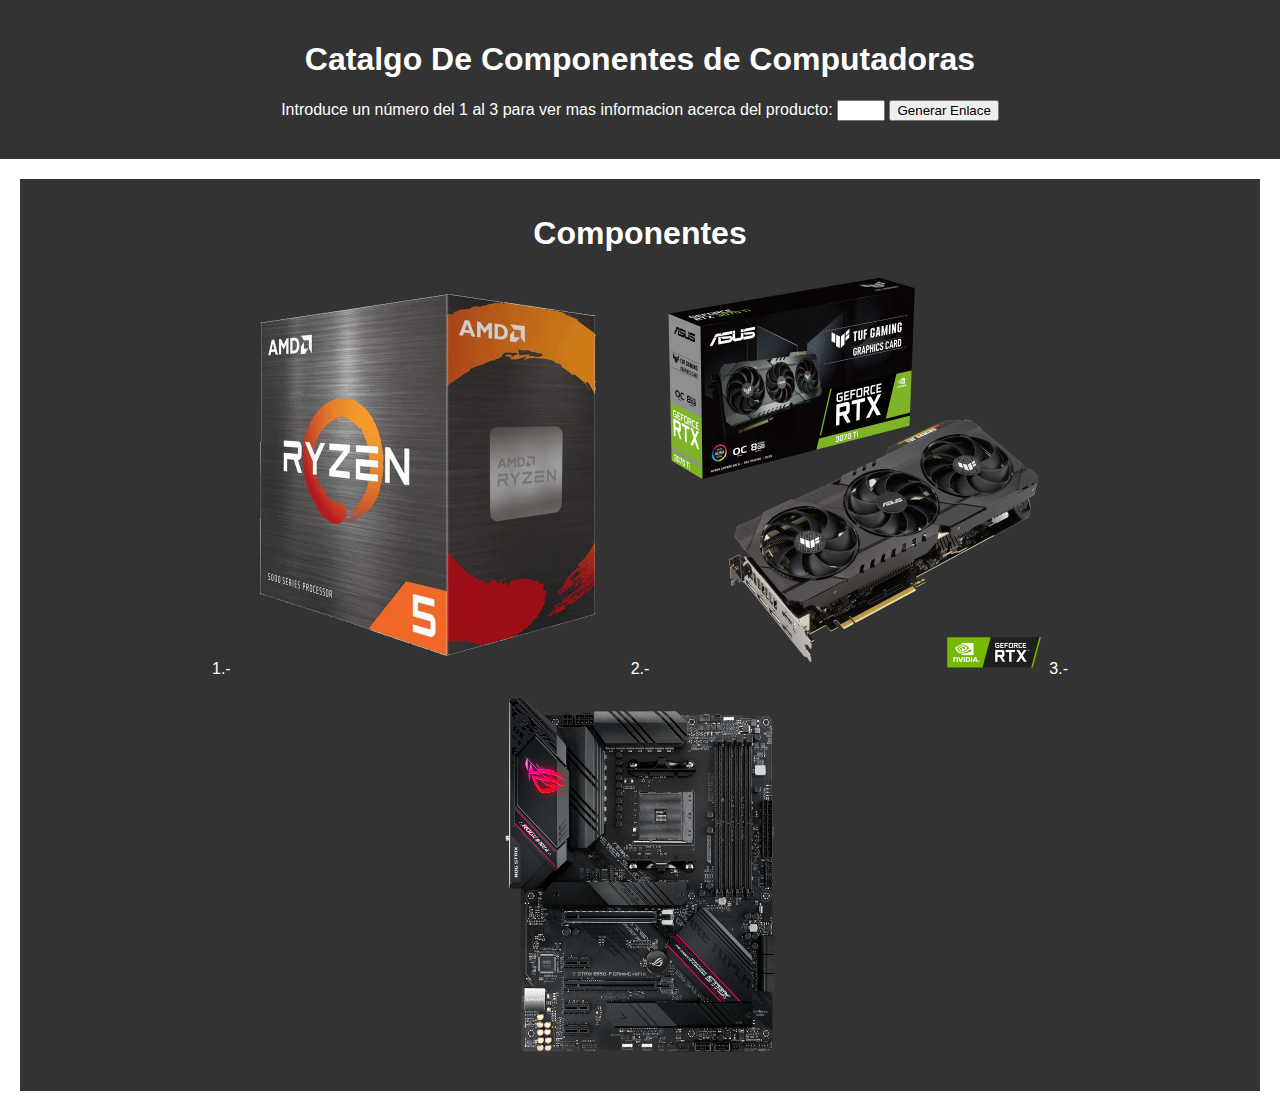
<file: Index.html>
<!DOCTYPE html>
<html lang="es">
<head>
    <meta charset="UTF-8">
    <meta name="viewport" content="width=device-width, initial-scale=1.0">
    <title>Catalogo De Componentes De Computadoras</title>
    <script src="javaa.js" defer></script>
    <link rel="stylesheet" href="estilo.css">
</head>
<body>
    <header>
    <h1>Catalgo De Componentes de Computadoras</h1>
    <label for="numero">Introduce un número del 1 al 3 para ver mas informacion acerca del producto:</label>
    <input type="number" id="numero" name="numero" min="1" max="3">
    <button onclick="generarEnlace()">Generar Enlace</button>
    <br><br>
    <a id="enlace" href="#" style="display:none;">Ir a la página</a>
</header>
<section><h1>Componentes</h1>
    1.-<img src="ryzen5.webp" width="400" height="400">2.-<img src="3070ti.png" width="400" height="400">3.-<img src="motherboard.png" width="500" height="394">
</body>
</html>
</file>
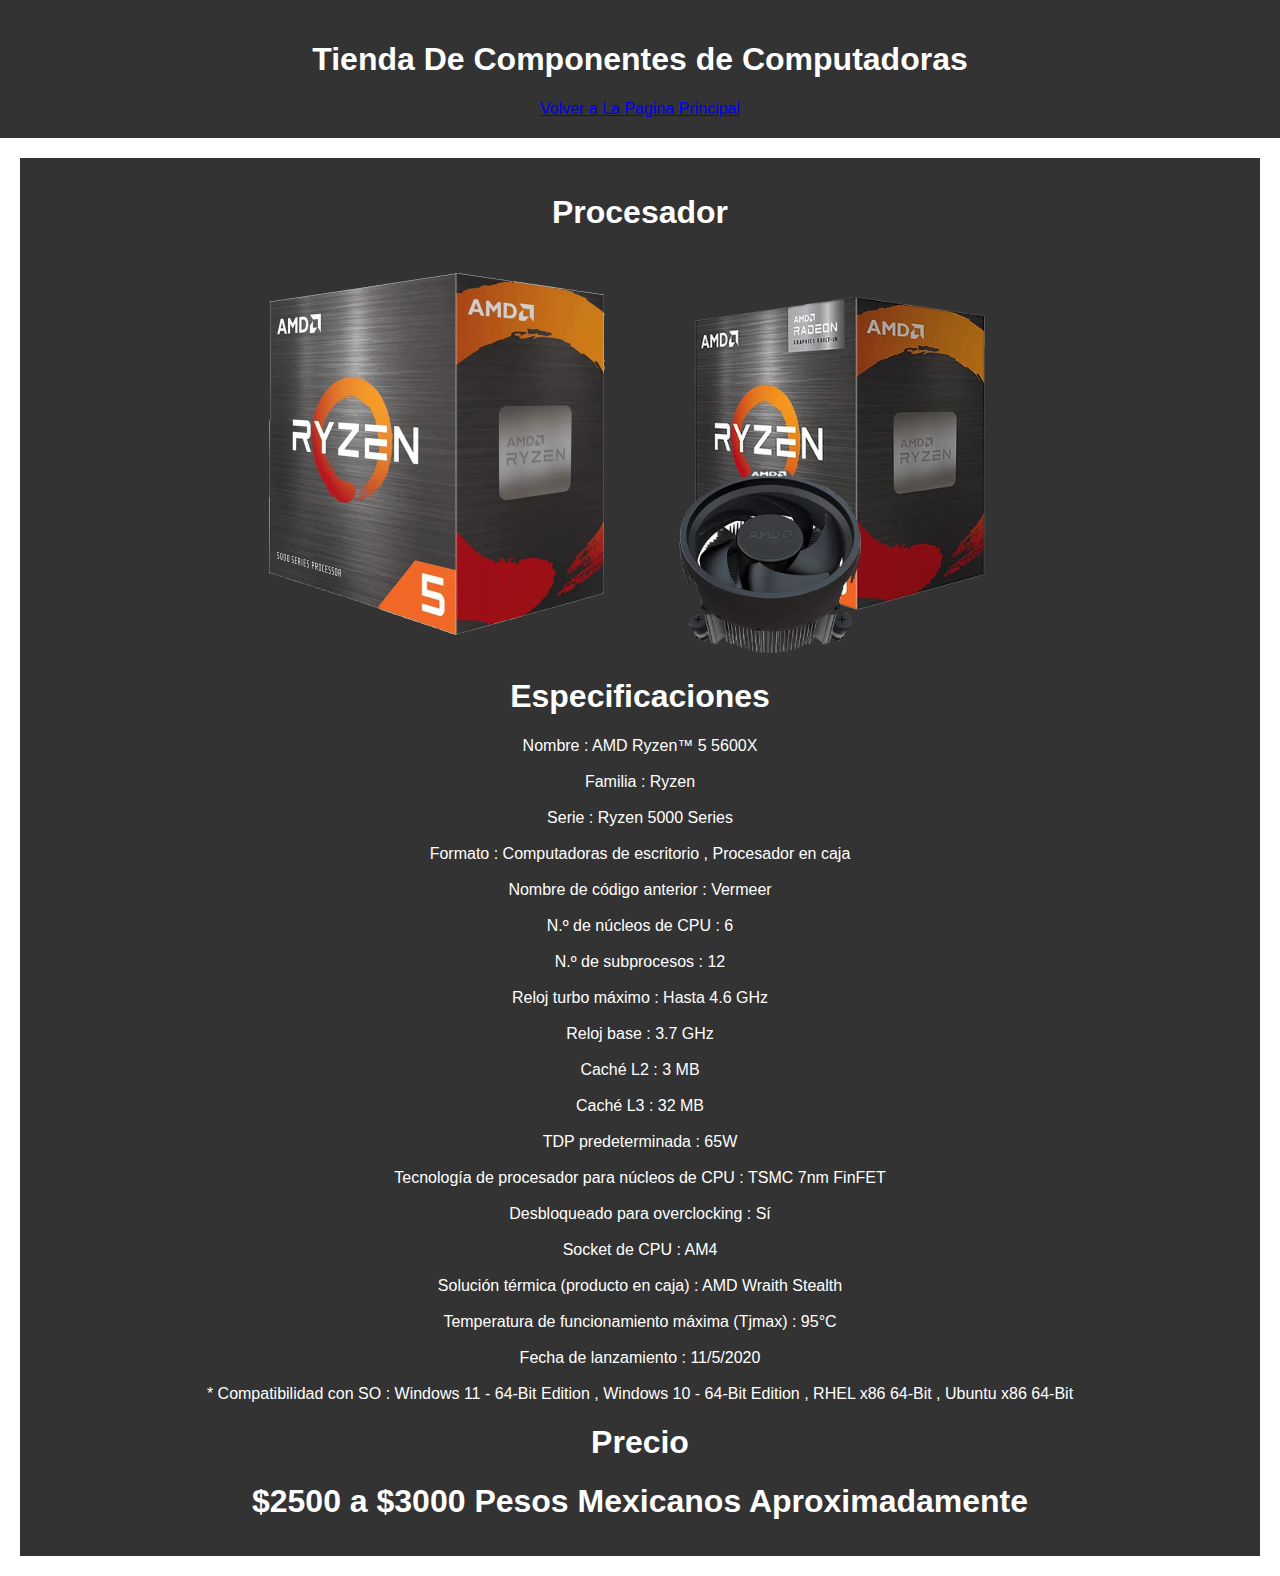
<file: pagina1.html>
<!DOCTYPE html>
<html lang="es">
<head>
    <meta charset="UTF-8">
    <meta name="viewport" content="width=device-width, initial-scale=1.0">
    <title>Tienda De Componentes De Computadoras</title>
    <script src="javaa.js" defer></script>
    <link rel="stylesheet" href="estilo.css">
</head>
<body>
    <header>
    <h1>Tienda De Componentes de Computadoras</h1>
    <a href="Index.html">Volver a La Pagina Principal</a></header>
    <section>
        <center><h1>Procesador</h1>
        <img src="ryzen5.webp" width="400" height="400"><img src="ryzen52.webp" width="400" height="400"></center>
        <h1>Especificaciones</h1>
<p>Nombre : AMD Ryzen™ 5 5600X
<br>
<br>
Familia : Ryzen
<br>
<br>
Serie : Ryzen 5000 Series
<br>
<br>
Formato : Computadoras de escritorio , Procesador en caja
<br>
<br>
Nombre de código anterior : Vermeer
<br>
<br>
N.º de núcleos de CPU : 6
<br>
<br>
N.º de subprocesos : 12
<br>
<br>
Reloj turbo máximo : Hasta 4.6 GHz
<br>
<br>
Reloj base : 3.7 GHz
<br>
<br>
Caché L2 : 3 MB
<br>
<br>
Caché L3  : 32 MB
<br>
<br>
TDP predeterminada : 65W
<br>
<br>
Tecnología de procesador para núcleos de CPU : TSMC 7nm FinFET
<br>
<br>
Desbloqueado para overclocking : Sí
<br>
<br>
Socket de CPU : AM4
<br>
<br>
Solución térmica (producto en caja) : AMD Wraith Stealth
<br>
<br>
Temperatura de funcionamiento máxima (Tjmax) : 95°C
<br>
<br>
Fecha de lanzamiento : 11/5/2020
<br>
<br>
* Compatibilidad con SO : Windows 11 - 64-Bit Edition , Windows 10 - 64-Bit Edition , RHEL x86 64-Bit , Ubuntu x86 64-Bit
</p>

<H1>Precio</H1>
<H1>$2500 a $3000 Pesos Mexicanos Aproximadamente</H1>
    </section>
</file>
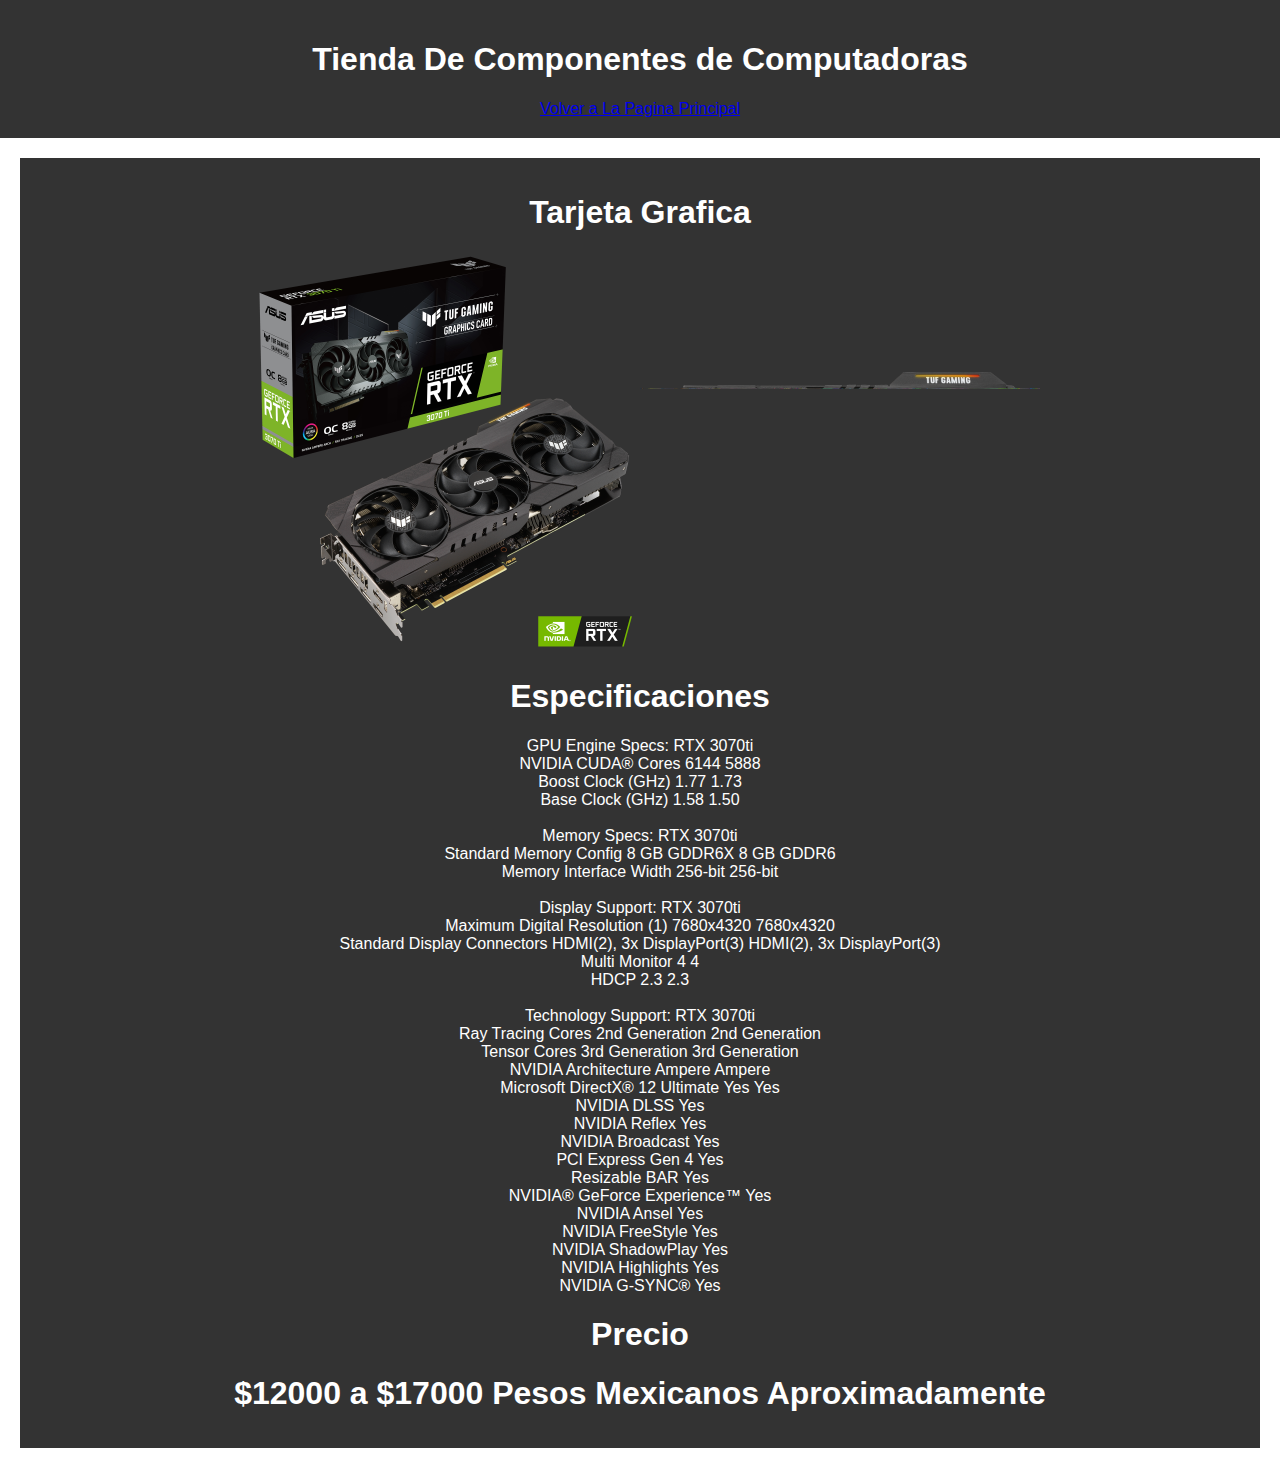
<file: pagina2.html>
<!DOCTYPE html>
<html lang="es">
<head>
    <meta charset="UTF-8">
    <meta name="viewport" content="width=device-width, initial-scale=1.0">
    <title>Tienda De Componentes De Computadoras</title>
    <script src="javaa.js" defer></script>
    <link rel="stylesheet" href="estilo.css">
</head>
<body>
    <header>
    <h1>Tienda De Componentes de Computadoras</h1>
    <a href="Index.html">Volver a La Pagina Principal</a></header>
    <section>
        <center><h1>Tarjeta Grafica</h1>
        <img src="3070ti.png" width="400" height="400"><img src="3070ti2.png" width="400" height="400"></center>
        <h1>Especificaciones</h1>
        GPU Engine Specs: RTX 3070ti<br>
        NVIDIA CUDA® Cores  6144    5888<br>
        Boost Clock (GHz)   1.77    1.73<br>
        Base Clock (GHz)    1.58    1.50<br>
        <br>
        Memory Specs: RTX 3070ti<br>
Standard Memory Config  8 GB GDDR6X 8 GB GDDR6<br>
Memory Interface Width  256-bit 256-bit<br>
<br>
        Display Support: RTX 3070ti<br>
            Maximum Digital Resolution (1)  7680x4320   7680x4320<br>
Standard Display Connectors HDMI(2), 3x DisplayPort(3)  HDMI(2), 3x DisplayPort(3)<br>
Multi Monitor   4   4<br>
HDCP    2.3 2.3<br>
<br>
Technology Support: RTX 3070ti<br>
Ray Tracing Cores   2nd Generation  2nd Generation<br>
Tensor Cores    3rd Generation  3rd Generation<br>
NVIDIA Architecture Ampere  Ampere<br>
Microsoft DirectX® 12 Ultimate  Yes Yes<br>
NVIDIA DLSS Yes <br>
NVIDIA Reflex   Yes <br>
NVIDIA Broadcast    Yes <br>
PCI Express Gen 4   Yes <br>
Resizable BAR   Yes <br>
NVIDIA® GeForce Experience™ Yes <br>
NVIDIA Ansel    Yes <br>
NVIDIA FreeStyle    Yes <br>
NVIDIA ShadowPlay   Yes <br>
NVIDIA Highlights   Yes <br>
NVIDIA G-SYNC®  Yes <br>
<H1>Precio</H1>
<H1>$12000 a $17000 Pesos Mexicanos Aproximadamente</H1>
</section>
</body>
</html>
</file>
<file: estilo.css>
body {
            font-family: arial;
            background-image: url("C:/Users/Carlos/Documents/html/rog8bitt.jpg");
            margin: 0;
            padding: 0;
        }
        header {
            background-color: #333;
            color: #fff;
            padding: 20px;
            text-align: center;
        }
        section {
            text-align: Center;
            background-color: #333;
            color: #fff;
            padding: 15px;
            margin: 20px;
        }
</file>
